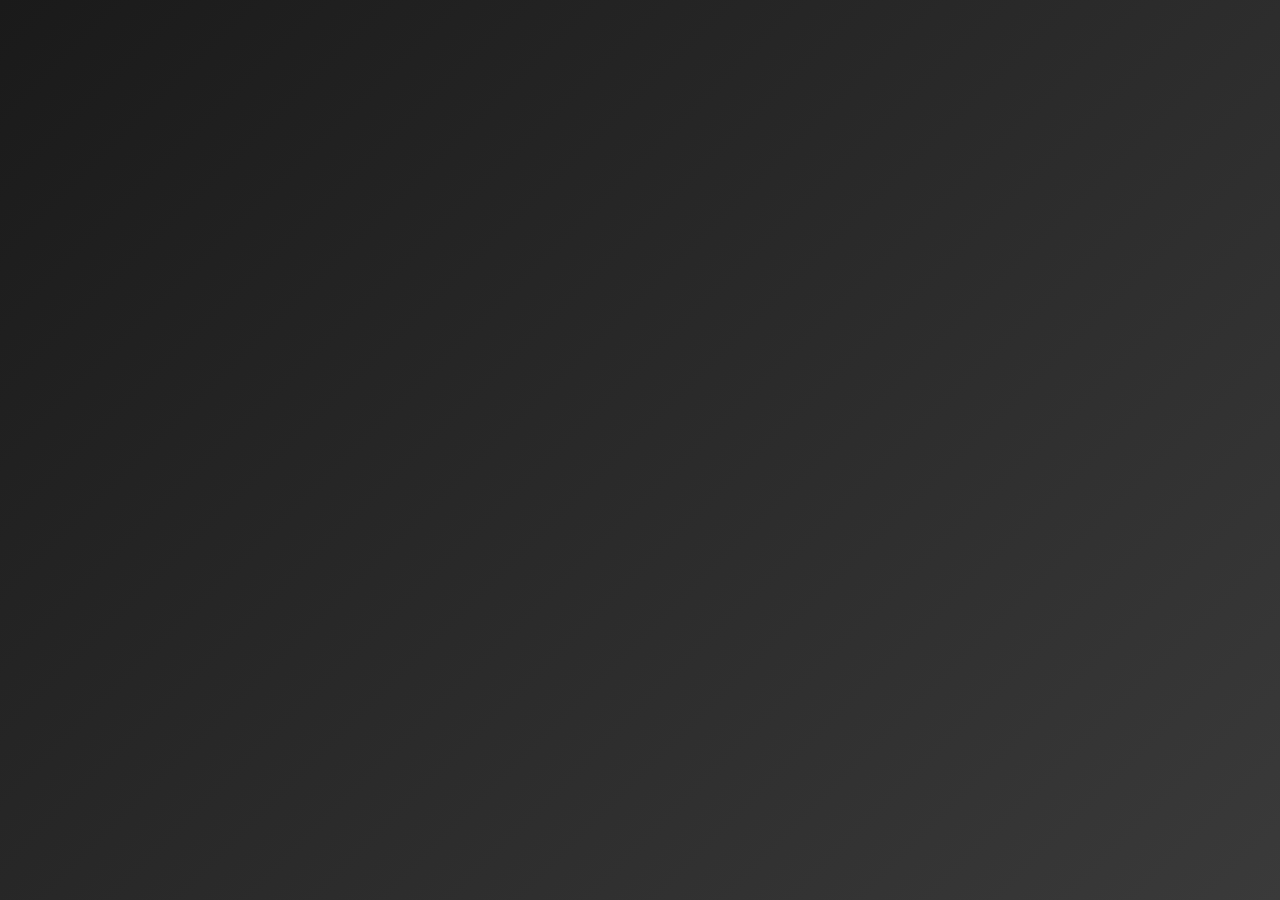
<file: index.html>
<!DOCTYPE html>
<html lang="en">

<head>
    <!-- Set the character encoding and viewport settings for responsiveness -->
    <meta charset="UTF-8">
    <meta name="viewport" content="width=device-width, initial-scale=1.0">
    <title>Profusion</title> <!-- Title of the web page -->
    <link rel="shortcut icon"
        href="images/Motivational Typography Design Evoking Nostalgia In Rustic Outdoor Setting.png"
        type="image/x-icon">

    <!-- Importing Elegant Fonts from Google Fonts -->
    <link href="https://fonts.googleapis.com/css2?family=Playfair+Display:wght@700&family=Lora:wght@700&display=swap"
        rel="stylesheet">

    <!-- Styling for the page -->
    <style>
        /* Body styling */
        body {
            background: linear-gradient(135deg, #1a1a1a, #3a3a3a);
            /* Elegant dark gradient background */
            display: flex;
            /* Flexbox for centering content */
            justify-content: center;
            /* Center content horizontally */
            align-items: center;
            /* Center content vertically */
            height: 100vh;
            /* Full viewport height */
            margin: 0;
            /* Remove default margin */
            font-family: 'Lora', serif;
            /* Elegant serif font from Google Fonts */
        }

        /* Header styling */
        h1 {
            font-size: 100px;
            /* Large font size for the title */
            font-weight: bold;
            /* Bold text */
            display: flex;
            /* Flexbox for individual letters */
            justify-content: center;
            /* Center content horizontally */
            align-items: center;
            /* Center content vertically */
            margin: 0;
            /* Remove default margin */
            color: #fff;
            /* Luxurious white text */
            overflow: hidden;
            /* Hide overflowing text during animation */
            text-transform: uppercase;
            /* Uppercase text */
            letter-spacing: 8px;
            /* Increase letter spacing for elegance */
        }

        /* Individual letter styling inside the title */
        h1 span {
            opacity: 0;
            /* Initially hide the letters */
            display: inline-block;
            /* Display each letter as a block */
            animation: reveal 1.5s forwards, transformEffect 2s infinite alternate;
            /* Apply animations */
            transition: all 0.5s ease-in-out;
            /* Smooth transition for changes */
        }

        /* Animation delay for odd-numbered letters */
        h1 span:nth-child(odd) {
            animation-delay: 0.3s;
            /* Delay for odd letters */
        }

        /* Animation delay for even-numbered letters */
        h1 span:nth-child(even) {
            animation-delay: 0.5s;
            /* Delay for even letters */
        }

        /* Keyframe animation for fade-in effect */
        @keyframes reveal {
            to {
                opacity: 1;
                /* Make letters visible at the end */
            }
        }

        /* Keyframe animation for elegant scaling and color change effect */
        @keyframes transformEffect {
            0% {
                transform: scale(0.6);
                /* Initial smaller scale */
                color: #f1c40f;
                /* Elegant gold color */
            }

            100% {
                transform: scale(1);
                /* Final scale */
                color: #e0e0e0;
                /* Classy light gray color */
            }
        }
    </style>
</head>

<body>

    <!-- Main Title -->
    <h1 id="title">
        <!-- Individual letters in span tags for animation control -->
        <span>P</span>
        <span>r</span>
        <span>o</span>
        <span>f</span>
        <span>u</span>
        <span>s</span>
        <span>i</span>
        <span>o</span>
        <span>n</span>
    </h1>

    <script>
        if (screen.width > 660) {
            // JavaScript to enhance text animation by adding delays to individual letters
            document.addEventListener("DOMContentLoaded", () => {
                const title = document.getElementById("title"); // Get the title element
                const letters = title.querySelectorAll("span"); // Get all span elements inside the title

                // Loop through each letter and add a delay to its animation
                letters.forEach((letter, index) => {
                    letter.style.animationDelay = `${index * 0.2}s`; // Delay based on index of the letter
                });
            });

            // Redirect the user to a new page after 5 seconds
            setTimeout(() => {
                window.location.href = "login.html"; // Redirect to login page
            }, 5000);  // 5000 milliseconds (5 seconds)
        }
        else {
            window.location.href = "login.html"
        }
    </script>

</body>

</html>
</file>
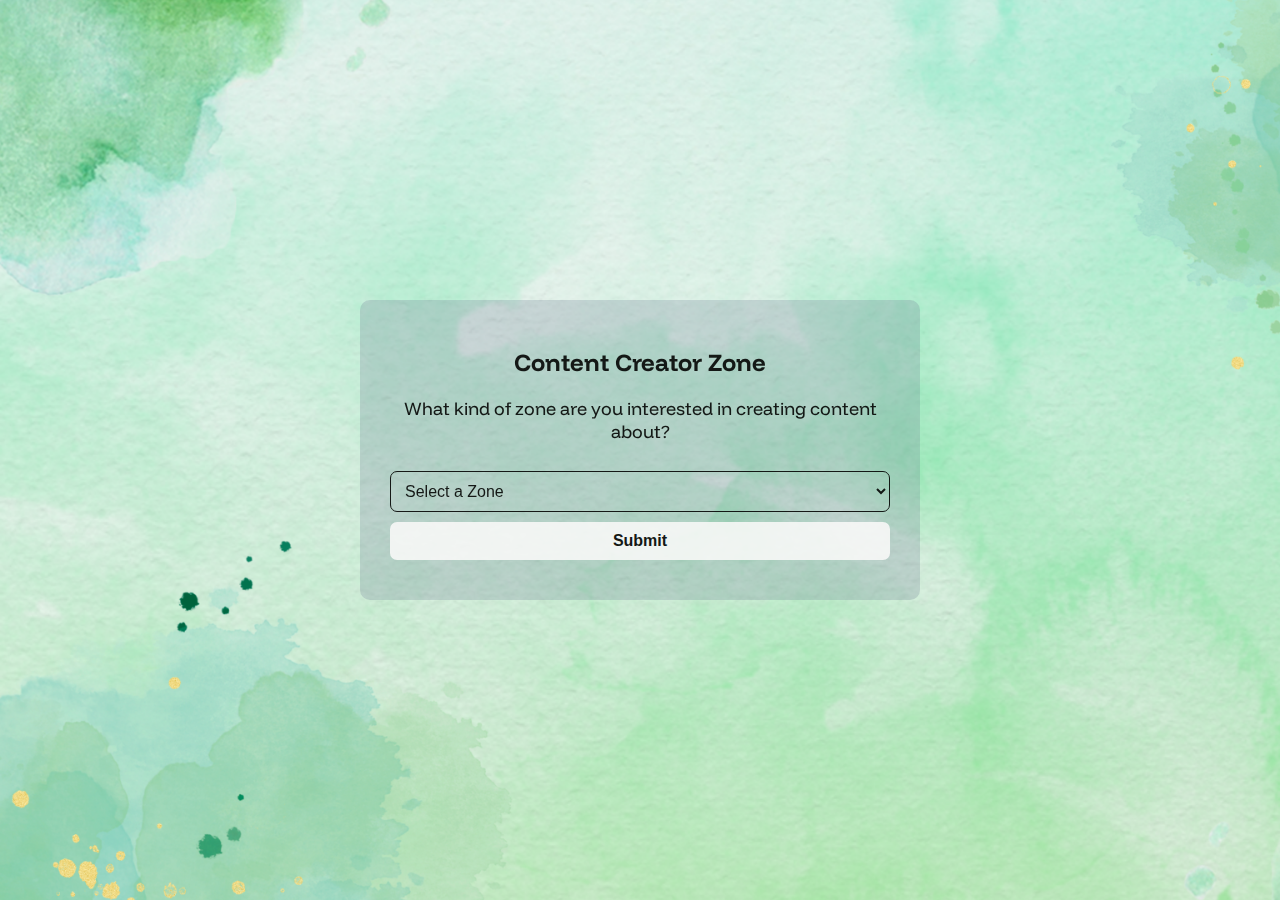
<file: content_selector.html>
<!DOCTYPE html>
<html lang="en">

<head>
    <!-- Meta information for character encoding and viewport settings -->
    <meta charset="UTF-8"> <!-- Sets character encoding to UTF-8 -->
    <meta name="viewport" content="width=device-width, initial-scale=1.0">
    <!-- Ensures responsive layout on all devices -->

    <title>Profusion</title> <!-- Title of the page -->
    <link rel="shortcut icon"
        href="images/Motivational Typography Design Evoking Nostalgia In Rustic Outdoor Setting.png"
        type="image/x-icon">


    <!-- Link to external CSS stylesheet for page styling -->
    <link rel="stylesheet" href="content_selector.css">

    <!-- Link to Google Fonts for custom typography -->
    <link href="https://fonts.googleapis.com/css2?family=Bebas+Neue&display=swap" rel="stylesheet">
</head>

<body>
    <!-- Main content container -->
    <div class="container">
        <!-- Heading for the page -->
        <h1>Content Creator Zone</h1>

        <!-- Informative paragraph explaining the purpose of the page -->
        <p>What kind of zone are you interested in creating content about?</p>

        <!-- Dropdown menu for content zone selection -->
        <select id="contentZone" name="contentZone">
            <!-- Default option asking user to select a zone -->
            <option value="">Select a Zone</option>

            <!-- Option values for the different content zones -->
            <option value="Tech">Technology</option>
            <option value="Health">Health & Fitness</option>
            <option value="Travel">Travel</option>
            <option value="Writer">Writer</option>
            <option value="Food">Food & Cooking</option>
            <option value="Education">Education & Tutorials</option>
        </select>

        <!-- Button to submit the selection -->
        <button class="button" onclick="submitSelection()">Submit</button>

        <!-- Div to display results after selection -->
        <div id="result"></div>
    </div>

    <!-- JavaScript for handling form actions -->
    <script>
        // Function to handle the selection and redirection
        function submitSelection() {
            // Get the value selected from the dropdown
            const contentZone = document.getElementById("contentZone").value;

            // Check if the user has selected a zone
            if (contentZone === "") {
                // If no zone is selected, show an alert
                alert("Please select a content zone.");
            } else {
                // If a zone is selected, redirect the user to CC2.html with the selected zone as a query parameter
                window.location.href = `content_creater.html?zone=${encodeURIComponent(contentZone)}`;
            }
        }
    </script>

</body>

</html>
</file>
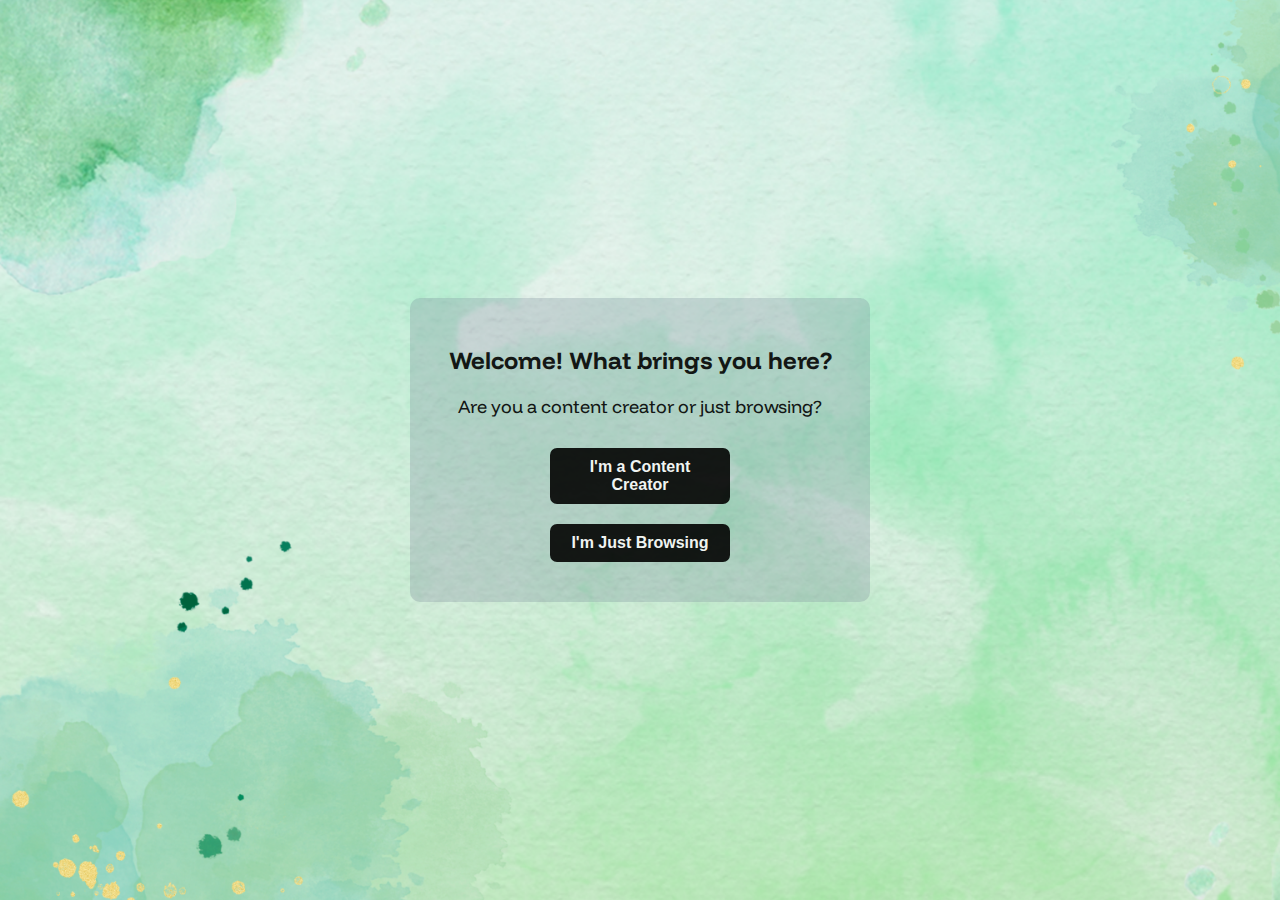
<file: user_selector.html>
<!DOCTYPE html>
<html lang="en">

<head>
    <!-- Metadata for the document -->
    <meta charset="UTF-8"> <!-- Defines character encoding for the document -->
    <meta name="viewport" content="width=device-width, initial-scale=1.0">
    <!-- Ensures responsiveness on mobile devices -->
    <title>Profusion</title> <!-- Title displayed on the browser tab -->
    <link rel="shortcut icon"
        href="images/Motivational Typography Design Evoking Nostalgia In Rustic Outdoor Setting.png"
        type="image/x-icon">
    <!-- Link to the external stylesheet -->
    <link rel="stylesheet" href="user_selector.css"> <!-- External CSS file for styling -->
</head>

<body>
    <!-- Main content container -->
    <div class="container">
        <!-- Heading for the page -->
        <h1>Welcome! What brings you here?</h1>

        <!-- Subheading or description -->
        <p>Are you a content creator or just browsing?</p>

        <!-- Button to redirect to the content creator page -->
        <button class="button" id="creatorButton" onclick="redirectToCreatorPage()">
            I'm a Content Creator
        </button>

        <!-- Button to redirect to the browsing page -->
        <button class="button" id="browsingButton" onclick="redirectToBrowsingPage()">
            I'm Just Browsing
        </button>
    </div>

    <!-- JavaScript functions for redirection -->
    <script>
        /**
         * Redirects the user to the content creator page.
         */
        function redirectToCreatorPage() {
            window.location.href = "content_selector.html"; // Navigates to content.html
        }

        /**
         * Redirects the user to the browsing page.
         */
        function redirectToBrowsingPage() {
            window.location.href = "home.html"; // Navigates to op12.html
        }
    </script>
</body>

</html>
</file>
<file: content_selector.css>
/* Importing Google Fonts */
@import url('https://fonts.googleapis.com/css2?family=Agu+Display&family=Cinzel+Decorative&family=Funnel+Display:wght@300..800&family=Macondo+Swash+Caps&family=Outfit:wght@100..900&family=Oxanium:wght@200..800&family=Playwrite+GB+S:ital,wght@0,100..400;1,100..400&family=Space+Grotesk:wght@300..700&family=WindSong:wght@400;500&display=swap');

/* Body Styling */
body {
    font-family: 'Roboto', sans-serif; /* Sets the default font */
    background-image: url("./images/Green\ Modern\ Beach\ View\ Desktop\ Wallpaper\ \(1\).png"); /* Background image */
    background-repeat: no-repeat; /* Ensures background image doesn't repeat */
    background-size: cover; /* Ensures background covers the entire page */
    display: flex; /* Flexbox layout for centering */
    justify-content: center; /* Centers horizontally */
    align-items: center; /* Centers vertically */
    height: 100vh; /* Full viewport height */
    margin: 0; /* Removes default body margin */
    font-family: "Funnel Display", sans-serif; /* Overrides the default font */
}

/* Container Styling */
.container {
    background: rgba(119, 136, 153, 0.312); /* Semi-transparent background for a modern look */
    padding: 30px; /* Padding inside the container */
    text-align: center; /* Center aligns text */
    border-radius: 10px; /* Rounded corners */
    width: 100%; /* Ensures full width */
    max-width: 500px; /* Maximum width for responsiveness */
    color: black; /* Text color */
    opacity: 0.9; /* Slight transparency */
}

/* Header Styling */
h1 {
    font-size: 24px; /* Font size for the heading */
    color: black; /* Text color */
    margin-bottom: 20px; /* Space below the heading */
    font-weight: bold; /* Bold font weight */
}

/* Paragraph Styling */
p {
    font-size: 18px; /* Font size for paragraph */
    color: black; /* Text color */
    margin-bottom: 20px; /* Space below the paragraph */
}

/* Select Dropdown Styling */
select {
    width: 100%; /* Full width */
    padding: 10px; /* Padding inside the select */
    font-size: 16px; /* Font size */
    font-family: 'Roboto', sans-serif; /* Font family */
    border: 1px solid black; /* Black border */
    border-radius: 7px; /* Rounded corners */
    margin-top: 8px; /* Margin above the select */
    background: transparent; /* Transparent background */
    color: black; /* Text color */
    transition: transform 0.3s ease-in-out; /* Smooth scaling effect */
}

/* Hover effect for Select Dropdown */
select:hover {
    transform: scale(1.02); /* Scales the element slightly */
    box-shadow: 0px 4px 10px black; /* Adds shadow on hover */
}

/* Focus effect for Select Dropdown */
select:focus {
    outline: none; /* Removes the default focus outline */
    border-color: black; /* Changes border color on focus */
}

/* Button Styling */
.button {
    padding: 10px 20px; /* Padding inside the button */
    font-size: 16px; /* Font size */
    font-weight: bold; /* Bold font weight */
    color: black; /* Text color */
    background-color: whitesmoke; /* Background color */
    border: none; /* No border */
    border-radius: 7px; /* Rounded corners */
    cursor: pointer; /* Cursor changes to pointer */
    margin: 10px 0; /* Margin around the button */
    width: 100%; /* Full width */
    transition: background-color 0.3s ease, transform 0.2s ease; /* Smooth transition */
}

/* Hover effect for Button */
.button:hover {
    background-color: black; /* Changes background on hover */
    color: whitesmoke; /* Changes text color on hover */
    transform: scale(1.05); /* Slightly scales the button */
}

/* Active effect for Button (on click) */
.button:active {
    background-color: black; /* Keeps background dark on click */
    color: whitesmoke; /* Text remains white */
}

/* Result Box Styling (hidden by default) */
#result {
    display: none; /* Initially hidden */
    margin-top: 20px; /* Margin above the result box */
    font-size: 18px; /* Font size */
    font-weight: bold; /* Bold text */
    color: black; /* Text color */
    text-align: center; /* Centers the text */
    padding: 10px; /* Padding inside the result box */
    border: 1px solid black; /* Black border */
    border-radius: 7px; /* Rounded corners */
    background: whitesmoke; /* Light background color */
}

/* Media Queries for Responsiveness */

/* For screens smaller than 768px (Tablets, Small Desktop) */
@media (max-width: 768px) {
    .container {
        width: 80%; /* Container width adjusts */
        padding: 25px; /* Reduced padding */
    }

    h1 {
        font-size: 22px; /* Smaller heading font size */
    }

    p {
        font-size: 16px; /* Smaller paragraph font size */
    }

    .button {
        padding: 8px 15px; /* Reduced padding */
        font-size: 14px; /* Smaller button text */
    }

    select {
        padding: 8px; /* Reduced padding */
        font-size: 14px; /* Smaller select text */
    }
}

/* For screens smaller than 480px (Mobile Phones) */
@media (max-width: 480px) {
    .container {
        width: 90%; /* Container width adjusts */
        padding: 20px; /* Reduced padding */
    }

    h1 {
        font-size: 20px; /* Smaller heading font size */
    }

    p {
        font-size: 14px; /* Smaller paragraph font size */
    }

    .button {
        padding: 8px; /* Reduced padding */
        font-size: 14px; /* Button font size reduced */
        width: 100%; /* Full width button */
        margin: 5px 0; /* Reduced margin */
    }

    select {
        font-size: 14px; /* Smaller select font size */
        padding: 7px; /* Smaller padding */
    }
}

/* For screens smaller than 400px (Very Small Screens, Small Phones) */
@media (max-width: 400px) {
    .container {
        padding: 15px; /* Minimal padding for small screens */
    }

    h1 {
        font-size: 18px; /* Smaller heading font size */
    }

    p {
        font-size: 12px; /* Smaller paragraph font size */
    }

    .button {
        font-size: 12px; /* Reduced button font size */
        padding: 6px 10px; /* Small padding */
    }

    select {
        padding: 6px; /* Reduced padding */
        font-size: 12px; /* Smaller select font size */
    }
}
</file>
<file: user_selector.css>
/* ============================== */
/*           Font Imports         */
/* ============================== */

/* Importing multiple fonts from Google Fonts */
@import url('https://fonts.googleapis.com/css2?family=Agu+Display&family=Cinzel+Decorative&family=Funnel+Display:wght@300..800&family=Macondo+Swash+Caps&family=Outfit:wght@100..900&family=Oxanium:wght@200..800&family=Playwrite+GB+S:ital,wght@0,100..400;1,100..400&family=Space+Grotesk:wght@300..700&family=WindSong:wght@400;500&display=swap');

/* ============================== */
/*            Body Styling        */
/* ============================== */

/* Styling for the body element */
body {
   font-family: "Roboto", sans-serif; /* Set default font */
   background-image: url("./images/Green\ Modern\ Beach\ View\ Desktop\ Wallpaper\ \(1\).png"); /* Background image */
   background-repeat: no-repeat; /* Prevent background repetition */
   background-size: cover; /* Ensure the background covers the entire viewport */
   display: flex; /* Enable flexbox */
   justify-content: center; /* Center horizontally */
   align-items: center; /* Center vertically */
   height: 100vh; /* Full height of the viewport */
   margin: 0; /* Remove default margin */
   font-family: "Funnel Display", sans-serif; /* Set a custom font for the body */
}

/* ============================== */
/*            Container          */
/* ============================== */

/* Styling for the main container element */
.container {
   background: rgba(119, 136, 153, 0.312); /* Light gray background with transparency */
   padding: 30px; /* Padding around the content */
   text-align: center; /* Center text */
   border-radius: 10px; /* Rounded corners */
   width: 100%; /* Full width of the container */
   max-width: 400px; /* Max width of 400px */
   color: black; /* Text color */
   opacity: 0.9; /* Slight transparency */
}

/* ============================== */
/*             Headings           */
/* ============================== */

/* Styling for the main heading (h1) */
h1 {
   font-size: 24px; /* Font size */
   color: black; /* Text color */
   margin-bottom: 20px; /* Space below the heading */
   font-weight: bold; /* Bold font */
}

/* Styling for the paragraph */
p {
   font-size: 18px; /* Font size */
   color: black; /* Text color */
   margin-bottom: 20px; /* Space below the paragraph */
}

/* ============================== */
/*            Button Styling      */
/* ============================== */

/* Styling for the buttons */
.button {
   padding: 10px 20px; /* Padding inside the button */
   font-size: 16px; /* Font size */
   font-weight: bold; /* Bold text */
   color: whitesmoke; /* Text color */
   background-color: black; /* Background color */
   border: none; /* Remove default border */
   border-radius: 7px; /* Rounded corners */
   cursor: pointer; /* Pointer cursor on hover */
   margin: 10px; /* Space around buttons */
   width: 45%; /* Button width */
   transition: background-color 0.3s ease, transform 0.2s ease; /* Smooth transition for hover and active states */
}

/* Hover effect for the buttons */
.button:hover {
   background-color: whitesmoke; /* Change background on hover */
   color: black; /* Change text color */
   transform: scale(1.05); /* Slightly enlarge the button */
}

/* Active state for the button */
.button:active {
   background-color: whitesmoke; /* Maintain hover background */
   color: black; /* Maintain hover text color */
}

/* ============================== */
/*          Media Queries        */
/* ============================== */

/* Media query for devices with screen width max of 768px (Tablets and small screens) */
@media (max-width: 768px) {
   .container {
       padding: 25px; /* Adjust padding */
   }

   h1 {
       font-size: 22px; /* Adjust heading font size */
   }

   p {
       font-size: 16px; /* Adjust paragraph font size */
   }

   .button {
       width: 48%; /* Adjust button width for better alignment */
   }
}

/* Media query for devices with screen width max of 480px (Mobile devices) */
@media (max-width: 480px) {
   .container {
       padding: 20px; /* Further reduce padding for small screens */
       width: 90%; /* Container width adjusted */
   }

   h1 {
       font-size: 20px; /* Adjust heading font size for smaller screens */
   }

   p {
       font-size: 14px; /* Adjust paragraph font size for smaller screens */
   }

   .button {
       width: 100%; /* Make buttons full-width */
       margin: 5px 0; /* Adjust button spacing */
   }
}
</file>
